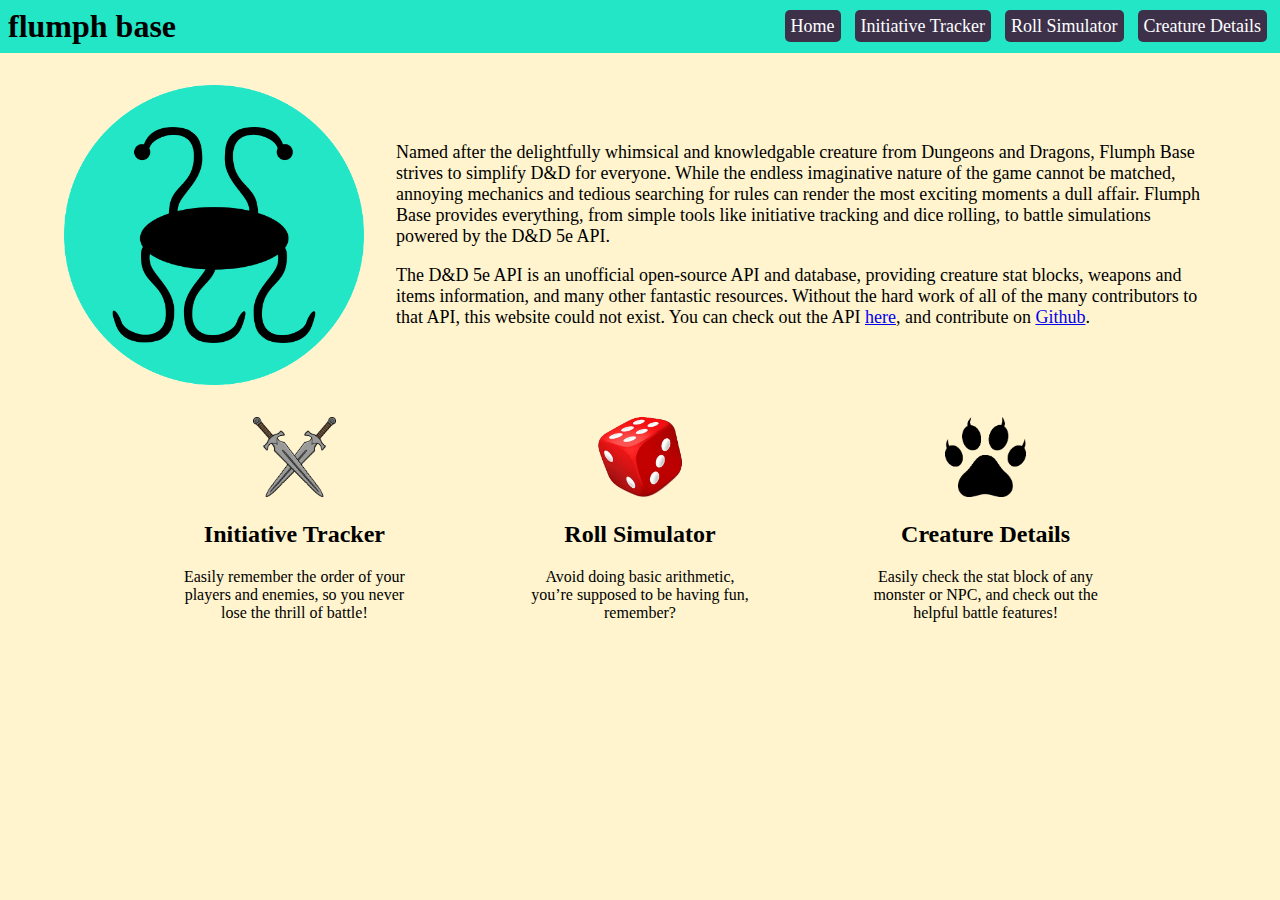
<file: index.html>
<!DOCTYPE html>
<html lang="en">
<head>
    <meta charset="UTF-8">
    <meta http-equiv="X-UA-Compatible" content="IE=edge">
    <meta name="viewport" content="width=device-width, initial-scale=1.0">
    <link rel="stylesheet" href="style.css">
    <title>flumph base</title>
</head>
<body>
    <header>
        <h1>flumph base</h1>
        <ul class="navigation">
            <li><a href="index.html">Home</a></li>
            <li><a href="initiative.html">Initiative Tracker</a></li>
            <li><a href="roll.html">Roll Simulator</a></li>
            <li><a href="creatures.html">Creature Details</a></li>
        </ul>
    </header>

    <main>
        <section id="intro">
            <img src="assets/logo.png" alt="the flumph base logo">
            <div id="copy">
                <p>
                    Named after the delightfully whimsical and knowledgable creature from Dungeons
                    and Dragons, Flumph Base strives to simplify D&D for everyone. While the endless
                    imaginative nature of the game cannot be matched, annoying mechanics and tedious 
                    searching for rules can render the most exciting moments a dull affair. Flumph Base 
                    provides everything, from simple tools like initiative tracking and dice rolling, 
                    to battle simulations powered by the D&D 5e API.
                </p>
                <p>
                    The D&D 5e API is an unofficial open-source API and database, providing creature 
                    stat blocks, weapons and items information, and many other fantastic resources. 
                    Without the hard work of all of the many contributors to that API, this website could 
                    not exist. You can check out the API <a href="http://www.dnd5eapi.co/">here</a>, 
                    and contribute on <a href="https://github.com/5e-bits/5e-srd-api">Github</a>.
                </p>
            </div>
        </section>

        <section id="tools">
            <div class="tool">
                <img src="assets/swords.png" alt="two crossed swords">
                <h2>Initiative Tracker</h2>
                <p>Easily remember the order of your players and enemies, so you never lose the thrill of battle!</p>
            </div>
            <div class="tool">
                <img src="assets/dice.png" alt="a red die">
                <h2>Roll Simulator</h2>
                <p>Avoid doing basic arithmetic, you’re supposed to be having fun, remember? </p>
            </div>
            <div class="tool">
                <img src="assets/paw.png" alt="a pawprint with claws">
                <h2>Creature Details</h2>
                <p>Easily check the stat block of any monster or NPC, and check out the helpful battle features!</p>
            </div>
        </section>
    </main>

    <script src="scripts/creature-details.js"></script>
</body>
</html>
</file>
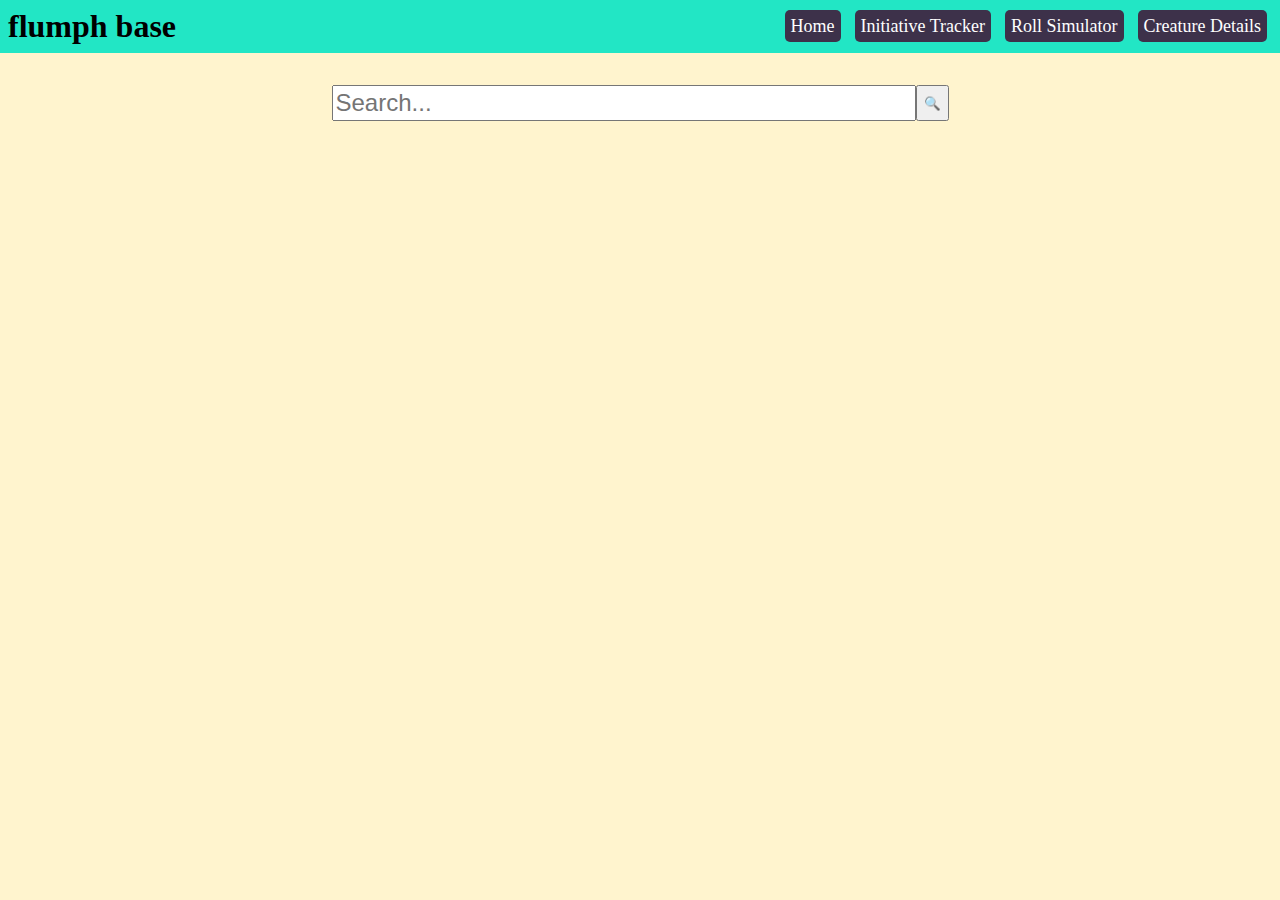
<file: creatures.html>
<!DOCTYPE html>
<html lang="en">
<head>
    <meta charset="UTF-8">
    <meta http-equiv="X-UA-Compatible" content="IE=edge">
    <meta name="viewport" content="width=device-width, initial-scale=1.0">
    <link rel="stylesheet" href="style.css">
    <title>flumph base</title>
</head>
<body>
    <header>
        <h1>flumph base</h1>
        <ul class="navigation">
            <li><a href="index.html">Home</a></li>
            <li><a href="initiative.html">Initiative Tracker</a></li>
            <li><a href="roll.html">Roll Simulator</a></li>
            <li><a href="creatures.html">Creature Details</a></li>
        </ul>
    </header>

    <main>
        <form id="creature-search">
            <input type="text" id="search" name="search" placeholder="Search...">
            <button>🔍</button>
        </form>

        <section id="details">
            <h2 id="creature-name"></h2>
            <p id="armor-class"><em>Armor Class: </em></p>
            <p id="hit-points"><em>Hit Points: </em></p>
            <div class="statistics">
                <div class="stat">
                    <p><strong>STR</strong></p>
                    <p id="str"></p>
                </div>
                <div class="stat">
                    <p><strong>DEX</strong></p>
                    <p id="dex"></p>
                </div>
                <div class="stat">
                    <p><strong>CON</strong></p>
                    <p id="con"></p>
                </div>
                <div class="stat">
                    <p><strong>INT</strong></p>
                    <p id="int"></p>
                </div>
                <div class="stat">
                    <p><strong>WIS</strong></p>
                    <p id="wis"></p>
                </div>
                <div class="stat">
                    <p><strong>CHA</strong></p>
                    <p id="cha"></p>
                </div>
            </div>
            <div id="actions">

            </div>
        </section>

    </main>
    <script src="scripts/creature-details.js"></script>
</body>
</html>
</file>
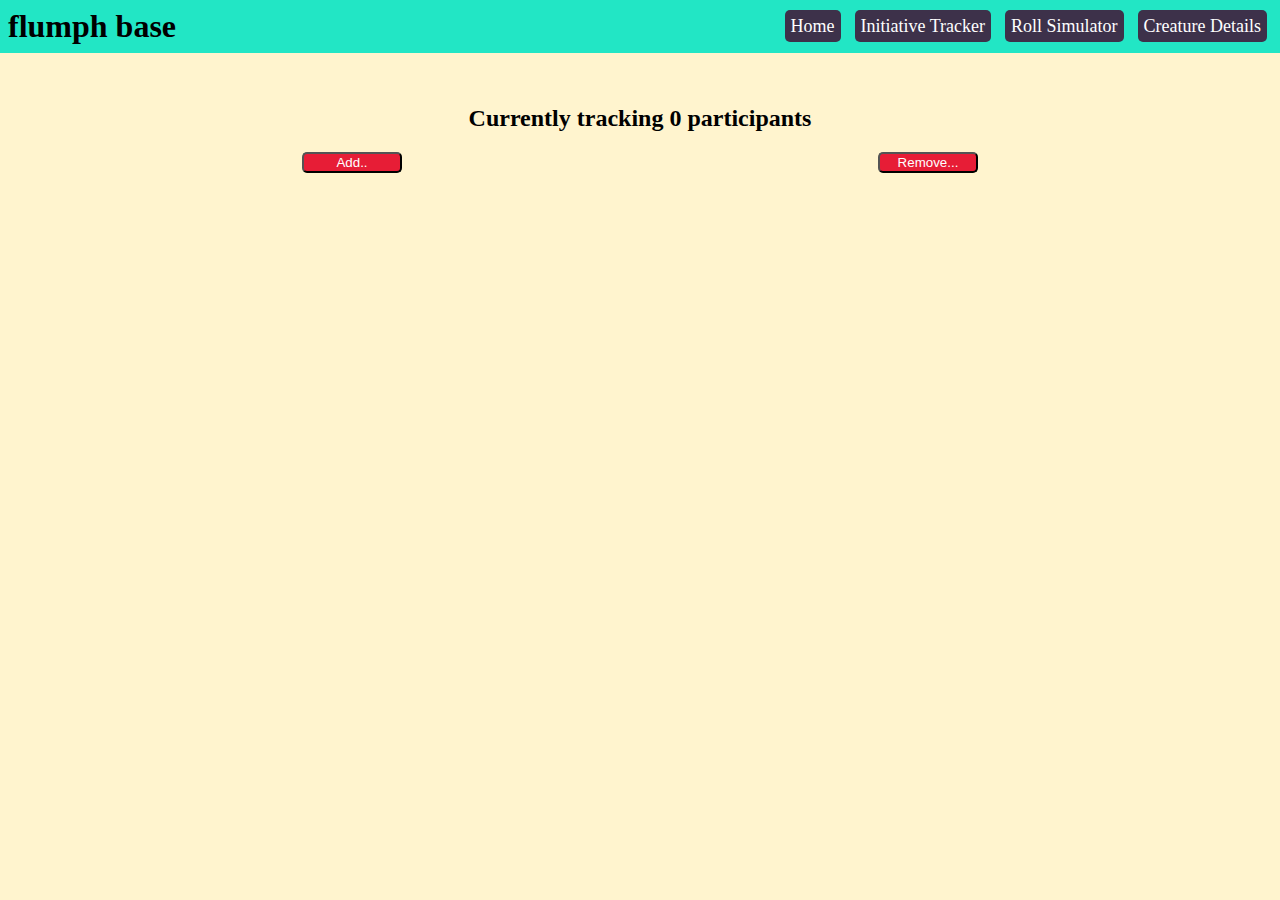
<file: initiative.html>
<!DOCTYPE html>
<html lang="en">
<head>
    <meta charset="UTF-8">
    <meta http-equiv="X-UA-Compatible" content="IE=edge">
    <meta name="viewport" content="width=device-width, initial-scale=1.0">
    <link rel="stylesheet" href="style.css">
    <title>flumph base</title>
</head>
<body>
    <header>
        <h1>flumph base</h1>
        <ul class="navigation">
            <li><a href="index.html">Home</a></li>
            <li><a href="initiative.html">Initiative Tracker</a></li>
            <li><a href="roll.html">Roll Simulator</a></li>
            <li><a href="creatures.html">Creature Details</a></li>
        </ul>
    </header>

    <main>
        <section id="it-controls">
            <h2 id="tracking">Currently tracking 0 participants</h2>
            <button id="add-button" class="default-button" onclick="openModal(document.getElementById('add-modal'))">Add..</button>
            <button id="remove-button" class="default-button" onclick="openModal(document.getElementById('remove-modal')); initRemove()">Remove...</button>
        </section>

        <div id="add-modal" class="modal">
            <div class="modal-content">
              <span class="close" onclick="closeModal(document.getElementById('add-modal'))">&times;</span>
              <label>
                  Name:
                  <input type="text" name="new-name" id="new-name">
              </label>
              <button onclick="add()" class="default-button">Submit</button>
            </div>  
        </div>
        <div id="remove-modal" class="modal">
            <div class="modal-content">
              <span class="close" onclick="closeModal(document.getElementById('remove-modal'))">&times;</span>
              <div id="remove-options">

              </div>
            </div>  
        </div>

        <section id="participant">
            <button id="previous" class="default-button" onclick="previous()">Previous</button>
            <h2 id="name">'s Turn</h2>
            <button id="next" onclick="next()" class="default-button">Next</button>
        </section>
    </main>

    <script src="scripts/initiative-tracker.js"></script>
</body>
</html>
</file>
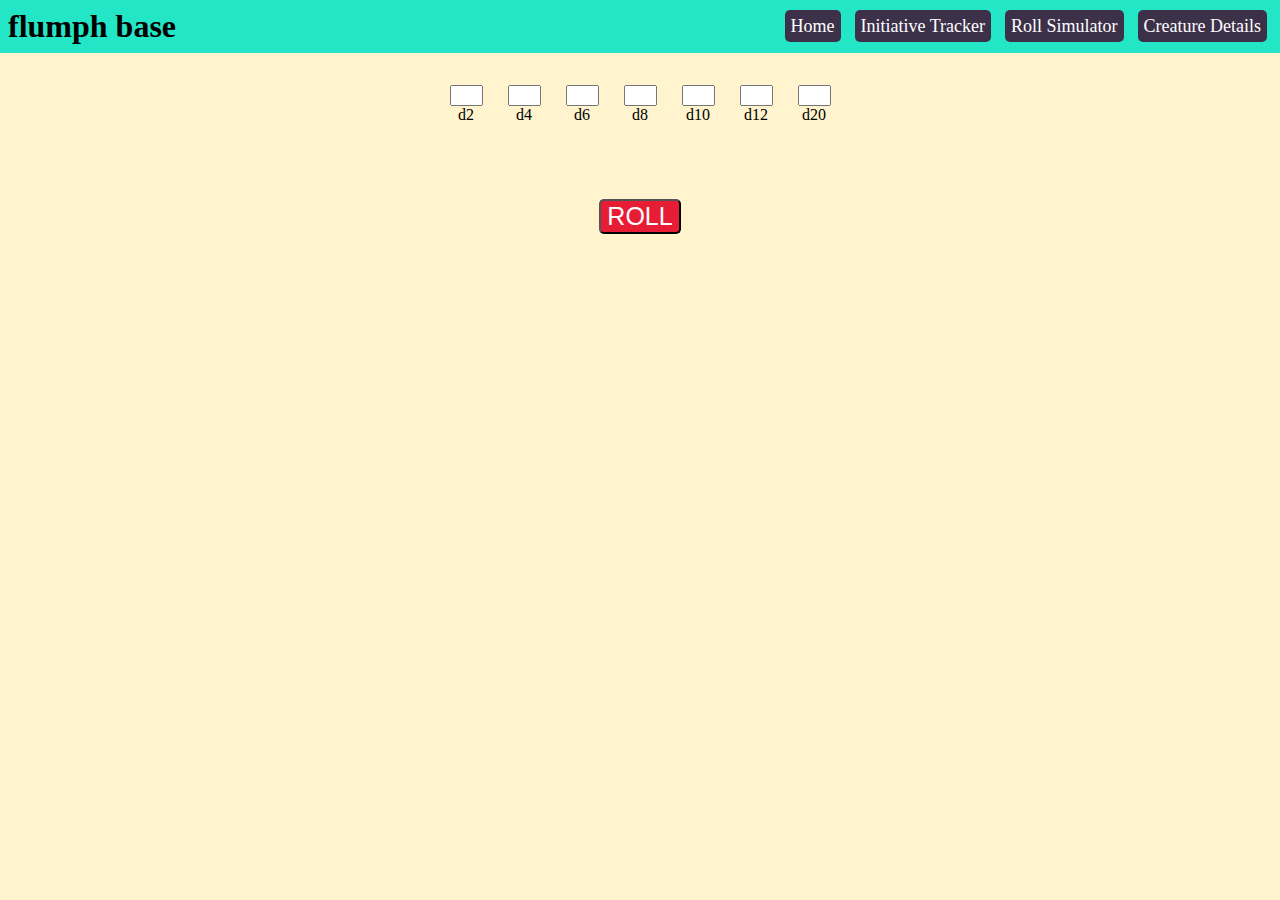
<file: roll.html>
<!DOCTYPE html>
<html lang="en">
<head>
    <meta charset="UTF-8">
    <meta http-equiv="X-UA-Compatible" content="IE=edge">
    <meta name="viewport" content="width=device-width, initial-scale=1.0">
    <link rel="stylesheet" href="style.css">
    <title>flumph base</title>
</head>
<body>
    <header>
        <h1>flumph base</h1>
        <ul class="navigation">
            <li><a href="index.html">Home</a></li>
            <li><a href="initiative.html">Initiative Tracker</a></li>
            <li><a href="roll.html">Roll Simulator</a></li>
            <li><a href="creatures.html">Creature Details</a></li>
        </ul>
    </header>

    <main>
        <form id="roll-form">

            <label for="d2" id="d2-label">d2</label>
            <input type="number" name="d2" id="d2">
            <label for="d4" id="d4-label">d4</label>
            <input type="number" name="d4" id="d4">
            <label for="d6" id="d6-label">d6</label>
            <input type="number" name="d6" id="d6">
            <label for="d8" id="d8-label">d8</label>
            <input type="number" name="d8" id="d8">
            <label for="d10" id="d10-label">d10</label>
            <input type="number" name="d10" id="d10">
            <label for="d12" id="d12-label">d12</label>
            <input type="number" name="d12" id="d12">
            <label for="d20" id="d20-label">d20</label>
            <input type="number" name="d20" id="d20">

            <button class="default-button">ROLL</button>
        </form>

        <section id="roll-display">

        </section>
        <p id="roll-total"></p>
    </main>
    <script src="scripts/roll.js"></script>
</body>
</html>
</file>
<file: style.css>
html {
    margin: 0;
}

body {
    margin: 0;
    background-color: #fff4ce;
}

main {
    margin: 0 auto;
    padding: 2em 4em;
}

header {
    display: flex;
    flex-flow: row nowrap;
    align-items: center;
    padding: .5em;
    justify-content: space-between;
    background-color: #22E6C5;
}

header h1 {
    margin: 0;
    font-size: 32px;
}

header ul {
    padding: 0;
    margin: 0;
}

header li {
    display: inline;
    margin-left: 5px;
    margin-right: 5px;
}

header a {
    text-decoration: none;
    color: #fefefe;
    background-color: #3D314A;
    padding: 6px;
    border-radius: 5px;
    font-size: 18px;
}

#intro {
    display: flex;
    margin-bottom: 2em;
    align-items: center;
}

#intro img {
    margin-right: 2em;
    height: 300px;
    width: auto;
}

#copy{
    font-size: 18px;
}

#tools {
    display: flex;
    justify-content: space-evenly;
    align-content: center;
}

.tool {
    text-align: center;
    width: 20%;
}

.tool div {
    margin: 0 auto;
}

.tool img {
    height: 80px;
}

#participant {
    opacity: 0;
}

.default-button {
    border-radius: 5px;
    background-color: #e71d36;
    color: #fefefe;
}

#details {
    opacity: 0;
}

.modal {
    display: none;
    position: fixed;
    z-index: 1;
    left: 0;
    top: 0;
    width: 100%;
    height: 100%;
    overflow: auto; /* Enable scroll if needed */
    background-color: rgb(0,0,0);
    background-color: rgba(0,0,0,0.4);
  }
  
  .modal-content {
    background-color: #fefefe;
    margin: 15% auto;
    padding: 20px;
    border: 1px solid #888;
    width: 80%;
  }
  
  .close {
    color: #aaa;
    float: right;
    font-size: 28px;
    font-weight: bold;
  }
  
  .close:hover,
  .close:focus {
    color: black;
    text-decoration: none;
    cursor: pointer;
  }

#it-controls {
    display: grid;
    align-items: center;
    justify-items: center;
}

#it-controls h2 {
    grid-column-start: 1;
    grid-column-end: 3;
    grid-row-start: 1;
    grid-row-end: 2;
}

#it-controls button {
    width: 100px;
}

#add-button {
    grid-column-start: 1;
    grid-column-end: 2;
    grid-row-start: 2;
    grid-row-end: 3;
}

#remove-button {
    grid-column-start: 2;
    grid-column-end: 3;
    grid-row-start: 2;
    grid-row-end: 3;
}

#participant {
    display: grid;
    align-content: center;
    justify-content: center;
    align-items: center;
    justify-items: center;
    grid-column-gap: 20px;
    margin-top: 2em;
}

#participant h2 {
    grid-column-start: 2;
    grid-column-end: 3;
}

#previous {
    grid-column-start: 1;
    grid-column-end: 2;
}

#next {
    grid-column-start: 3;
    grid-column-end: 4;
}

#participant button {
    width: 100px;
}

#search {
    width: 50%;
    height: 30px;
    font-size: 1.5em;
    margin: 0;
}

#creature-search {
    width: 100%;
    margin: 0 auto;
    display: flex;
    justify-content: center;
}

#roll-form {
    display: grid;
    align-content: center;
    justify-content: center;
    align-items: center;
    justify-items: center;
    grid-column-gap: 25px;
}

#roll-form input {
    width: 25px;
}

#roll-form label {
    text-align: center;
}

#roll-form button {
    grid-column: 1 / 8;
    grid-row: 3 / 4;
    margin-top: 3em;
    font-size: 25px;
}

#d2 {
    grid-column: 1 / 2;
    grid-row: 1 / 2;
}

#d4 {
    grid-column: 2 / 3;
    grid-row: 1 / 2;
}

#d6 {
    grid-column: 3 / 4;
    grid-row: 1 / 2;
}

#d8 {
    grid-column: 4 / 5;
    grid-row: 1 / 2;
}

#d10 {
    grid-column: 5 / 6;
    grid-row: 1 / 2;
}

#d12 {
    grid-column: 6 / 7;
    grid-row: 1 / 2;
}

#d20 {
    grid-column: 7 / 8;
    grid-row: 1 / 2;
}

#d2-label {
    grid-column: 1 / 2;
    grid-row: 2 / 3;
}

#d4-label {
    grid-column: 2 / 3;
    grid-row: 2 / 3;
}

#d6-label {
    grid-column: 3 / 4;
    grid-row: 2 / 3;
}

#d8-label {
    grid-column: 4 / 5;
    grid-row: 2 / 3;
}

#d10-label {
    grid-column: 5 / 6;
    grid-row: 2 / 3;
}

#d12-label {
    grid-column: 6 / 7;
    grid-row: 2 / 3;
}

#d20-label {
    grid-column: 7 / 8;
    grid-row: 2 / 3;
}

#roll-display {
    display: flex;
    flex-flow: row wrap;
    margin-top: 3em;
    justify-content: center;
    align-content: center;
}

.die-roll {
    position: relative;
    text-align: center;
    margin-left: 1em;
}

.die-roll p {
    position: absolute;
    top: 25%;
    left: 50%;
    transform: translate(-50%, -50%);
}


.statistics {
    display: flex;
    flex-flow: row nowrap;
}

.stat {
    margin-left: 10px;
    margin-right: 10px;
    text-align: center;
}


#creature-search button {
    margin-left: 0;
}

.remove-widget {
    display: flex;
    flex-flow: row nowrap;
    justify-items: center;
    align-items: center;
}

.remove-widget button {
    margin-left: 15px;
    color: red;
}

#roll-total {
    text-align: center;
    font-size: 24px;
    margin-top: 2em;
}



@media (max-width: 700px) {

    header h1 {
        margin: 0;
        font-size: 24px;
    }
    
    main {
        margin: 0 auto;
        padding: 2em 1em;
    }

    header li {
        display: inline;
        margin-left: 3px;
        margin-right: 3px;
    }
    
    header a {
        text-decoration: none;
        color: #fefefe;
        background-color: #3D314A;
        padding: 5px;
        border-radius: 5px;
        font-size: 12px;
    }

    #intro img {
        margin-right: 2em;
        height: 130px;
        width: auto;
    }

    #intro {
        display: flex;
        margin-bottom: 2em;
        flex-flow: column;
    }
    
    #copy{
        font-size: 16px;
    }
    
    #tools {
        display: flex;
        justify-content: space-evenly;
        align-content: center;
    }
    
    .tool {
        text-align: center;
        width: 20%;
    }
    
    .tool img {
        height: 35px;
        width: auto;
    }

    .tool h2 {
        font-size: 18px;
    }

    .tool p {
        font-size: 12px;
    }

}
</file>
